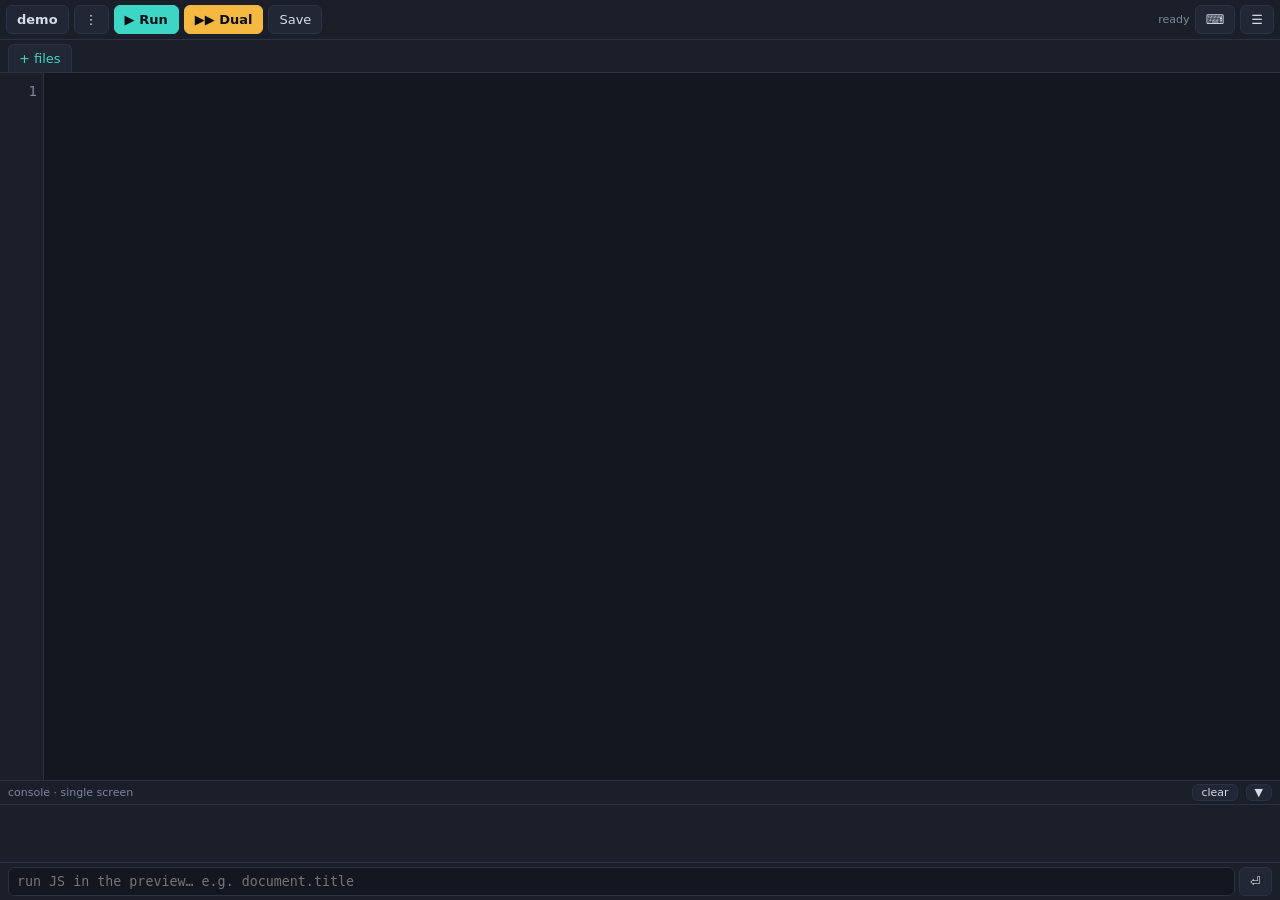
<file: app/src/main/assets/editor/index.html>
<!DOCTYPE html>
<html lang="en">
<head>
<meta charset="utf-8">
<meta name="viewport" content="width=device-width, initial-scale=1, maximum-scale=1, user-scalable=no, viewport-fit=cover">
<title>Thor IDE</title>
<style>
  :root {
    --bg: #14171f; --panel: #1b1f2a; --panel2: #222736; --line: #2c3245;
    --fg: #d7dbe6; --dim: #7f8799; --acc: #3dd6c6; --warn: #f5b942; --err: #ff6b6b;
    --kw: #c792ea; --str: #c3e88d; --num: #f78c6c; --com: #697089; --tag: #82aaff; --attr: #ffcb6b;
    --mono: ui-monospace, "Cascadia Mono", "JetBrains Mono", Menlo, Consolas, monospace;
    --fs: 14px;
  }
  * { box-sizing: border-box; -webkit-tap-highlight-color: transparent; }
  html, body { margin: 0; height: 100%; background: var(--bg); color: var(--fg); font: 13px system-ui, sans-serif; overflow: hidden; }
  body { display: flex; flex-direction: column; }
  button { background: var(--panel2); color: var(--fg); border: 1px solid var(--line); border-radius: 6px; padding: 6px 10px; font: inherit; }
  button:active { background: var(--line); }
  button.acc { background: var(--acc); color: #0b0f14; border-color: var(--acc); font-weight: 600; }
  button.warn { background: var(--warn); color: #0b0f14; border-color: var(--warn); font-weight: 600; }
  #project { max-width: 36vw; overflow: hidden; text-overflow: ellipsis; white-space: nowrap; font-weight: 600; }
  select { background: var(--panel2); color: var(--fg); border: 1px solid var(--line); border-radius: 6px; padding: 5px 6px; font: inherit; max-width: 36vw; }

  #topbar { display: flex; gap: 5px; align-items: center; padding: 5px 6px; background: var(--panel); border-bottom: 1px solid var(--line); flex-wrap: wrap; }
  @media (max-width: 520px) { #topbar .sp { display: none; } button { padding: 5px 8px; } select { max-width: 30vw; } #status { display: none; } .bk-hint { display: none; } .bk-step .bk-num { min-width: 40px; } .bk-step button { min-width: 26px; padding: 4px 5px; } }
  #topbar .sp { flex: 1; }
  #status { color: var(--dim); font-size: 11px; white-space: nowrap; }
  #status.saved { color: var(--acc); }

  #tabs { display: flex; gap: 2px; padding: 4px 8px 0; background: var(--panel); overflow-x: auto; border-bottom: 1px solid var(--line); }
  .tab { padding: 6px 10px; border-radius: 6px 6px 0 0; background: var(--panel2); color: var(--dim); white-space: nowrap; border: 1px solid var(--line); border-bottom: none; }
  .tab.active { background: var(--bg); color: var(--fg); }
  .tab .dot { color: var(--warn); margin-left: 4px; }
  .tab.add { color: var(--acc); }

  #editor { position: relative; flex: 1; min-height: 0; display: flex; font-family: var(--mono); font-size: var(--fs); line-height: 1.45; }
  #gutter { width: 44px; padding: 8px 6px 8px 0; text-align: right; color: var(--dim); background: var(--panel); border-right: 1px solid var(--line); overflow: hidden; user-select: none; white-space: pre; }
  #scroller { position: relative; flex: 1; overflow: auto; }
  #hl, #code { margin: 0; padding: 8px 10px; font: inherit; line-height: inherit; white-space: pre; tab-size: 2; min-width: 100%; min-height: 100%; }
  #hl { position: absolute; inset: 0; pointer-events: none; color: var(--fg); }
  #code { position: relative; display: block; width: 100%; height: 100%; background: transparent; color: transparent; caret-color: var(--acc); border: 0; outline: 0; resize: none; overflow: hidden; }
  #code::selection { background: rgba(61,214,198,.25); }
  .kw { color: var(--kw); } .str { color: var(--str); } .num { color: var(--num); } .com { color: var(--com); font-style: italic; } .tag { color: var(--tag); } .attr { color: var(--attr); } .pun { color: #89ddff; }

  #console { height: 120px; background: var(--panel); border-top: 1px solid var(--line); display: flex; flex-direction: column; }
  #console.collapsed { height: 28px; }
  #console header { display: flex; align-items: center; gap: 8px; padding: 3px 8px; font-size: 11px; color: var(--dim); border-bottom: 1px solid var(--line); }
  #console header button { padding: 1px 8px; font-size: 11px; }
  #log { flex: 1; overflow: auto; font-family: var(--mono); font-size: 12px; padding: 4px 8px; white-space: pre-wrap; word-break: break-word; }
  #log .l { padding: 1px 0; border-bottom: 1px dotted #262b3a; }
  #log .tag { display: inline-block; min-width: 46px; color: var(--dim); }
  #log .error { color: var(--err); } #log .warning { color: var(--warn); } #log .msg { color: var(--acc); }
  #evalrow { display: flex; gap: 4px; padding: 4px 8px; border-top: 1px solid var(--line); }
  #evalrow input { flex: 1; background: var(--bg); color: var(--fg); border: 1px solid var(--line); border-radius: 6px; padding: 4px 8px; font-family: var(--mono); }

  /* on-screen keyboard */
  #kbd { display: none; background: var(--panel); border-top: 1px solid var(--line); padding: 4px; user-select: none; }
  #kbd.on { display: block; }
  .krow { display: flex; gap: 3px; margin-bottom: 3px; }
  .k { flex: 1; height: 40px; display: flex; align-items: center; justify-content: center; background: var(--panel2); border: 1px solid var(--line); border-radius: 5px; font-family: var(--mono); font-size: 15px; }
  .k:active, .k.held { background: var(--acc); color: #0b0f14; }
  .k.w { flex: 1.6; } .k.ww { flex: 2.2; } .k.space { flex: 5; }
  .k.fn { font-family: system-ui, sans-serif; font-size: 12px; color: var(--dim); }

  /* dialogs */
  #modal { position: fixed; inset: 0; background: rgba(0,0,0,.6); display: none; align-items: center; justify-content: center; }
  #modal.on { display: flex; }
  #modal .box { background: var(--panel); border: 1px solid var(--line); border-radius: 10px; padding: 14px; min-width: 300px; max-width: 90vw; }
  #modal h3 { margin: 0 0 10px; font-size: 14px; }
  #modal input, #modal select { width: 100%; margin-bottom: 8px; background: var(--bg); color: var(--fg); border: 1px solid var(--line); border-radius: 6px; padding: 7px; font: inherit; }
  #modal .row { display: flex; gap: 6px; justify-content: flex-end; }
  #modal .list button { display: block; width: 100%; text-align: left; margin-bottom: 4px; }
  .muted { color: var(--dim); font-size: 11px; }

  /* controller focus ring */
  .gp-focus, button:focus-visible, select:focus-visible, .tab:focus-visible { outline: 2px solid var(--acc) !important; outline-offset: 1px; box-shadow: 0 0 0 4px rgba(61,214,198,.25); }

  /* mode toggle */
  #btnMode.blocks { background: var(--kw); color: #0b0f14; border-color: var(--kw); font-weight: 600; }

  /* block editor */
  #blocks { flex: 1; min-height: 0; display: none; flex-direction: column; background: var(--bg); }
  #blocks.on { display: flex; }
  .bk-tabs { display: flex; gap: 4px; padding: 6px 8px; background: var(--panel); border-bottom: 1px solid var(--line); align-items: center; }
  .bk-tab { padding: 8px 14px; font-size: 14px; }
  .bk-tab.on { background: var(--acc); color: #0b0f14; border-color: var(--acc); font-weight: 600; }
  .bk-hint { margin-left: auto; color: var(--dim); font-size: 11px; white-space: nowrap; }
  .bk-body { flex: 1; overflow: auto; padding: 8px; display: flex; flex-direction: column; gap: 8px; }
  .bk-card { background: var(--panel); border: 1px solid var(--line); border-radius: 10px; padding: 8px; display: flex; flex-direction: column; gap: 6px; }
  .bk-row { display: flex; flex-wrap: wrap; align-items: center; gap: 6px; }
  .bk-sp { flex: 1; }
  .bk-kw { font-weight: 700; font-size: 11px; letter-spacing: .08em; color: var(--warn); min-width: 42px; }
  .bk-event .bk-when { background: var(--panel2); border-radius: 8px; padding: 6px; }
  .bk-trigger { background: var(--warn); color: #0b0f14; border-color: var(--warn); font-weight: 600; }
  .bk-atype { background: var(--tag); color: #0b0f14; border-color: var(--tag); font-weight: 600; }
  .bk-cond [data-k="type"] { background: var(--kw); color: #0b0f14; border-color: var(--kw); font-weight: 600; }
  .bk-actions, .bk-conds { display: flex; flex-direction: column; gap: 4px; padding-left: 14px; }
  .bk-nest { margin-left: 24px; border-left: 2px solid var(--line); padding-left: 8px; display: flex; flex-direction: column; gap: 4px; }
  .bk-chip { background: var(--bg); border-color: var(--line); padding: 5px 8px; }
  .bk-chip small { color: var(--dim); margin-right: 3px; }
  .bk-chip.bk-value { color: var(--str); }
  .bk-name { font-weight: 700; font-size: 14px; }
  .bk-lbl { color: var(--dim); font-size: 11px; }
  .bk-swatch { width: 14px; height: 14px; border-radius: 4px; display: inline-block; }
  .bk-step { display: inline-flex; align-items: center; gap: 2px; background: var(--bg); border-radius: 6px; padding: 2px; }
  .bk-step small { color: var(--dim); padding: 0 4px; }
  .bk-step button { padding: 5px 7px; min-width: 32px; }
  .bk-step .bk-num { min-width: 52px; font-family: var(--mono); color: var(--num); }
  .bk-color { width: 28px; height: 28px; padding: 0; border: 2px solid transparent; }
  .bk-color.on { border-color: #fff; }
  .bk-off { color: var(--dim); }
  .bk-danger { color: var(--err); }
  .bk-add { align-self: flex-start; background: var(--acc); color: #0b0f14; border-color: var(--acc); font-weight: 600; padding: 8px 14px; }
  .bk-mini { align-self: flex-start; font-size: 12px; padding: 3px 8px; color: var(--acc); }
  .bk-help { color: var(--dim); font-size: 12px; line-height: 1.5; display: block; }
  .bk-picklist { max-height: 60vh; overflow: auto; }
  .bk-keypad { display: grid; grid-template-columns: repeat(3, 64px); gap: 6px; }
  .bk-keypad button { height: 48px; font-size: 18px; font-family: var(--mono); }
  .bk-kpv { grid-column: 1 / -1; font-family: var(--mono); font-size: 22px; text-align: right; padding: 6px 10px; background: var(--bg); border-radius: 6px; color: var(--num); }
  #modal .box.wide { min-width: 360px; }
  #modal .box { max-height: 92vh; overflow: auto; }

  /* scene preview */
  .bk-preview { position: relative; width: 100%; max-width: 460px; background: #000; border-radius: 8px; overflow: hidden; touch-action: none; }
  .pv-bg { position: absolute; inset: 0; background-size: cover; background-position: center; }
  .pv-hs { position: absolute; display: flex; align-items: center; justify-content: center; border-radius: 4px; font-size: 9px; color: #fff; text-shadow: 0 1px 2px #000; cursor: grab; box-sizing: border-box; overflow: hidden; }
  .pv-hs img { position: absolute; inset: 0; width: 100%; height: 100%; object-fit: contain; pointer-events: none; }
  .pv-hs span { position: relative; z-index: 1; }
  .pv-hs.sel { outline: 2px solid #fff; box-shadow: 0 0 0 3px rgba(61,214,198,.6); }
  .pv-hs.ghost { opacity: .35; }
  .bk-selected { outline: 2px solid var(--acc); }
  .bk-scenebar { padding: 4px 0; }

  /* Scratch-style blocks */
  .scr { display: flex; flex-direction: column; align-items: flex-start; margin-bottom: 14px; }
  .blk { color: #fff; border-radius: 10px; padding: 6px 8px; margin: 3px 0; display: flex; flex-direction: column; gap: 4px; font-size: 13px; font-weight: 600; box-shadow: 0 2px 0 rgba(0,0,0,.35); max-width: 100%; box-sizing: border-box; }
  .blk.hat { background: #ffbf00; color: #1a1400; border-radius: 22px 22px 10px 10px; flex-direction: row; align-items: center; gap: 8px; padding: 10px 12px; min-width: 220px; }
  .blk-head { display: flex; flex-wrap: wrap; align-items: center; gap: 6px; }
  .blk .chip { background: #fff; color: #222; border: 0; border-radius: 14px; padding: 4px 10px; font: inherit; font-weight: 500; max-width: 240px; overflow: hidden; text-overflow: ellipsis; white-space: nowrap; }
  .blk .chip.chip-text { background: #fff7d6; }
  .blk .chip.chip-cond { background: #e9f5e9; border-radius: 6px; }
  .blk .blk-menu, .blk.hat .blk-menu { background: rgba(0,0,0,.2); color: inherit; border: 0; border-radius: 6px; padding: 2px 8px; margin-left: auto; font-size: 14px; }
  .stack { display: flex; flex-direction: column; align-items: flex-start; padding-left: 14px; border-left: 4px solid rgba(255,255,255,.25); margin: 2px 0 2px 6px; min-width: 120px; }
  .scr > .stack { border-left-color: var(--line); margin-left: 10px; }
  .blk-add { background: var(--panel2); color: var(--acc); border: 1px dashed var(--acc); border-radius: 8px; padding: 2px 14px; font-size: 16px; line-height: 1; margin: 3px 0; }
  .blk-sub { font-size: 11px; text-transform: uppercase; letter-spacing: .06em; opacity: .85; margin-top: 2px; }
  .blk-optrow { display: flex; align-items: center; gap: 6px; margin-top: 4px; }
  .blk-mini { background: rgba(255,255,255,.2); color: #fff; border: 0; border-radius: 8px; padding: 3px 10px; font-size: 12px; align-self: flex-start; }
  .cblk { padding-bottom: 8px; }

  /* palette */
  .pal { display: flex; flex-direction: column; gap: 8px; max-height: 60vh; overflow: auto; }
  .pal-cat { border-left: 4px solid; padding-left: 8px; display: flex; flex-wrap: wrap; gap: 6px; align-items: center; }
  .pal-title { width: 100%; font-size: 11px; text-transform: uppercase; letter-spacing: .08em; font-weight: 700; }
  .pal-blk { color: #fff; border: 0; border-radius: 10px; padding: 6px 10px; font-weight: 600; font-size: 12px; text-align: left; }
  .hat-pick { background: #ffbf00 !important; color: #1a1400 !important; border-radius: 16px 16px 6px 6px !important; font-weight: 600; }

  /* built-in text keyboard */
  .tk { display: flex; flex-direction: column; gap: 4px; margin-bottom: 8px; user-select: none; }
  .tk-row { display: flex; gap: 4px; }
  .tk-k { flex: 1; height: 38px; font-size: 15px; padding: 0; min-width: 0; }
  .tk-k.tk-space { flex: 5; }
  .tk-k.on { background: var(--acc); color: #0b0f14; }
  .bk-thumb { width: 40px; height: 40px; object-fit: cover; border-radius: 6px; background: #000; }
  .bk-media { display: grid; grid-template-columns: repeat(auto-fill, minmax(96px, 1fr)); gap: 8px; max-height: 50vh; overflow: auto; margin-bottom: 8px; }
  .bk-mediabtn { display: flex; flex-direction: column; align-items: center; gap: 4px; padding: 6px; }
  .bk-mediabtn img, .bk-mediabtn video { width: 80px; height: 80px; object-fit: cover; border-radius: 6px; background: #000; }
  .bk-mediabtn span { font-size: 10px; max-width: 88px; overflow: hidden; text-overflow: ellipsis; white-space: nowrap; }
</style>
</head>
<body>

<div id="topbar">
  <button id="project" title="Switch project">…</button>
  <button id="btnProjMenu" title="Project actions">&#8942;</button>
  <button id="btnRun" class="acc" title="Reload preview on the other screen">&#9654; Run</button>
  <button id="btnRunDual" class="warn" title="Run index.html on top + bottom.html on bottom">&#9654;&#9654; Dual</button>
  <button id="btnSave" title="Save (also auto-saves)">Save</button>
  <button id="btnMode" title="Switch between block editor and code editor (SELECT)">Blocks</button>
  <span class="sp"></span>
  <span id="status">ready</span>
  <button id="btnKbd" title="On-screen keyboard">&#9000;</button>
  <button id="btnSwap" title="Move the editor to the other screen">&#8645;</button>
  <button id="btnMore" title="More">&#9776;</button>
</div>

<div id="tabs"></div>

<div id="editor">
  <div id="gutter">1</div>
  <div id="scroller">
    <pre id="hl"></pre>
    <textarea id="code" spellcheck="false" autocapitalize="off" autocomplete="off" autocorrect="off"></textarea>
  </div>
</div>

<div id="blocksHost"></div>
<div id="kbd"></div>

<div id="console">
  <header>
    <span id="conTitle">console</span>
    <span class="sp" style="flex:1"></span>
    <button id="btnClear">clear</button>
    <button id="btnCon">&#9660;</button>
  </header>
  <div id="log"></div>
  <div id="evalrow"><input id="evalIn" placeholder="run JS in the preview… e.g. document.title"><button id="btnEval">&#9166;</button></div>
</div>

<div id="modal"><div class="box" id="modalBox"></div></div>

<script src="adv.js"></script>
<script src="nav.js"></script>
<script>
/* ============================================================ bridge */
const N = window.ThorIDE || null; // native bridge (absent when opened in a desktop browser for testing)
const Native = {
  listProjects: () => N ? JSON.parse(N.listProjects()) : JSON.parse(localStorage.__p || '["demo"]'),
  listFiles:    (p) => N ? JSON.parse(N.listFiles(p)) : Object.keys(mem(p)).map(path => ({path})),
  read:         (p, f) => N ? N.readFile(p, f) : (mem(p)[f] || ''),
  write:        (p, f, c) => { if (N) return N.writeFile(p, f, c); const m = mem(p); m[f] = c; localStorage['__f_' + p] = JSON.stringify(m); return true; },
  del:          (p, f) => { if (N) return N.deleteFile(p, f); const m = mem(p); delete m[f]; localStorage['__f_' + p] = JSON.stringify(m); return true; },
  rename:       (p, a, b) => { if (N) return N.renameFile(p, a, b); const m = mem(p); m[b] = m[a]; delete m[a]; localStorage['__f_' + p] = JSON.stringify(m); return true; },
  createProject:(n, t) => { if (N) return N.createProject(n, t); const l = Native.listProjects(); l.push(n); localStorage.__p = JSON.stringify(l); mem(n); Native.write(n, 'index.html', '<h1>' + n + '</h1>'); return true; },
  deleteProject:(n) => { if (N) return N.deleteProject(n); localStorage.__p = JSON.stringify(Native.listProjects().filter(x => x !== n)); delete localStorage['__f_' + n]; return true; },
  current:      () => N ? N.currentProject() : (localStorage.__cur || Native.listProjects()[0]),
  setProject:   (n) => { if (N) N.setProject(n); else localStorage.__cur = n; },
  screens:      () => N ? JSON.parse(N.screens()) : {dual: false, mode: 'EDIT'},
  run:          () => N ? N.run() : log('info', 'editor', '(desktop test) run'),
  runDual:      () => N && N.runDual(),
  swap:         () => N && N.swapScreens(),
  toast:        (m) => N ? N.toast(m) : console.log(m),
  evalInPreview:(js) => N ? N.evalInPreview(js) : log('info', 'editor', '(desktop test) eval: ' + js),
  projectsDir:  () => N ? N.projectsDir() : '(browser localStorage)',
  readAsset:    (p) => N ? N.readAsset(p) : (window.__ASSETS__ && window.__ASSETS__[p]) || '',
  importMedia:  () => N ? N.importMedia() : log('info', 'editor', '(desktop test) import not available'),
  fileUrl:      (p, f) => N ? N.fileUrl(p, f) : '',
  canExport:    () => !!(N && N.canExport && N.canExport()),
  exportApk:    (p, label) => N && N.exportApk(p, label),
  installApk:   (name) => N && N.installApk(name),
};
function mem(p) { return JSON.parse(localStorage['__f_' + p] || '{}'); }

/* events pushed from native: ThorEvents.emit(name, payload) */
window.ThorEvents = {
  emit(name, payload) {
    if (name === 'console') log(payload.level, payload.screen, payload.msg + (payload.src ? '   (' + payload.src + ':' + payload.line + ')' : ''));
    else if (name === 'evalResult') log('info', 'eval', payload);
    else if (name === 'screens') updateScreens(payload);
    else if (name === 'back') { if (modalOpen()) closeModal(); }
    else if (name === 'exported') onExported(payload);
    else if (name === 'imported') {
      if (!payload.ok) { Native.toast('Import failed'); return; }
      files = Native.listFiles(project).map(f => f.path);
      setStatus('imported ' + payload.path, 'saved');
      if (window.ThorBlocks && ThorBlocks.isOpen()) ThorBlocks.onImported(payload.path);
    }
  }
};

/* ============================================================ state */
const $ = (id) => document.getElementById(id);
const code = $('code'), hl = $('hl'), gutter = $('gutter'), scroller = $('scroller');
let project = null, files = [], open = [], active = null;
const dirty = new Set();
const drafts = {};          // path -> unsaved text
let saveTimer = null;

function setStatus(t, cls) { const s = $('status'); s.textContent = t; s.className = cls || ''; }

/* ---------------- projects */
function loadProjects() {
  const list = Native.listProjects();
  project = Native.current() || list[0] || null;
  if (project && !list.includes(project)) project = list[0] || null;
  $('project').textContent = project || '(no project)';
  loadFiles();
}
/* the project list is a tap-list, not a <select>: WebView's native dropdown can't open on the bottom screen */
function projectPicker() {
  const list = Native.listProjects();
  ThorBlocks.pick('Project', [...list.map(p => [p, (p === project ? '● ' : '') + p]), ['__new', '+ New project…']], (v) => {
    if (v === '__new') newProjectDialog();
    else if (v !== project) { switchProject(v); $('project').textContent = v; }
  });
}
function switchProject(p) {
  flushSave();
  project = p; Native.setProject(p);
  open = []; active = null; dirty.clear();
  loadFiles();
}
function loadFiles() {
  files = project ? Native.listFiles(project).map(f => f.path) : [];
  const want = JSON.parse(localStorage['__open_' + project] || '[]').filter(f => files.includes(f));
  open = want.length ? want : files.filter(f => /^(index\.html|bottom\.html|app\.js|style\.css)$/.test(f));
  if (!open.length && files.length) open = [files[0]];
  active = localStorage['__active_' + project];
  if (!open.includes(active)) active = open[0] || null;
  renderTabs(); showFile(active);
  setMode(files.includes('adventure.json') ? 'blocks' : 'code');
}

/* ---------------- blocks / code mode */
let mode = 'code';
function setMode(m) {
  mode = m;
  const blocksOk = files.includes('adventure.json');
  $('btnMode').style.display = blocksOk ? '' : 'none';
  $('btnMode').textContent = m === 'blocks' ? 'Code' : 'Blocks';
  $('btnMode').classList.toggle('blocks', m === 'blocks');
  $('editor').style.display = m === 'blocks' ? 'none' : '';
  $('tabs').style.display = m === 'blocks' ? 'none' : '';
  $('btnKbd').style.display = m === 'blocks' ? 'none' : '';
  if (m === 'blocks') { $('kbd').classList.remove('on'); ThorBlocks.open(project, Native.read(project, 'adventure.json')); $('blocksHost').appendChild(ThorBlocks.element); ThorBlocks.element.classList.add('on'); }
  else { ThorBlocks.element.classList.remove('on'); ThorBlocks.close(); if (active) showFile(active); }
}
$('btnMode').onclick = () => setMode(mode === 'blocks' ? 'code' : 'blocks');
window.ThorBlocksHost = {
  mediaFiles: () => files.filter(isMedia),
  mediaUrl: (f) => Native.fileUrl(project, f),
  importMedia: () => Native.importMedia(),
  toast: (m) => Native.toast(m),
  save(file, content) { Native.write(project, file, content); if (!files.includes(file)) { files.push(file); files.sort(); } if (active === file) { delete drafts[file]; showFile(file); } setStatus('saved ' + new Date().toLocaleTimeString(), 'saved'); },
};
window.ThorNav = {
  nextTab() { if (mode === 'blocks') ThorBlocks.nextPanel(1); else if (open.length) showFile(open[(open.indexOf(active) + 1) % open.length]); },
  prevTab() { if (mode === 'blocks') ThorBlocks.nextPanel(-1); else if (open.length) showFile(open[(open.indexOf(active) - 1 + open.length) % open.length]); },
  run: () => doRun(),
  toggleMode() { if (files.includes('adventure.json')) setMode(mode === 'blocks' ? 'code' : 'blocks'); },
  keyboard() { if (mode === 'code') $('btnKbd').click(); },
};

/* ---------------- tabs */
function renderTabs() {
  const t = $('tabs'); t.innerHTML = '';
  for (const f of open) {
    const d = document.createElement('div');
    d.className = 'tab' + (f === active ? ' active' : '');
    d.innerHTML = esc(f) + (dirty.has(f) ? '<span class="dot">&#9679;</span>' : '');
    d.onclick = () => showFile(f);
    d.oncontextmenu = (e) => { e.preventDefault(); fileMenu(f); };
    let pressTimer; d.ontouchstart = () => { pressTimer = setTimeout(() => fileMenu(f), 550); };
    d.ontouchend = d.ontouchmove = () => clearTimeout(pressTimer);
    t.appendChild(d);
  }
  const add = document.createElement('div'); add.className = 'tab add'; add.textContent = '+ files';
  add.onclick = filesDialog; t.appendChild(add);
  localStorage['__open_' + project] = JSON.stringify(open);
}
function showFile(f) {
  if (active && active !== f) drafts[active] = code.value;
  active = f;
  if (!f) { code.value = ''; render(); renderTabs(); return; }
  if (!open.includes(f)) open.push(f);
  code.value = isMedia(f) ? '// ' + f + ' is a media file (photo / GIF / video). Use it from the Blocks view.' : (f in drafts) ? drafts[f] : Native.read(project, f);
  code.readOnly = isMedia(f);
  localStorage['__active_' + project] = f;
  render(); renderTabs();
  code.focus();
}

/* ---------------- saving */
const isMedia = (f) => /^media\//.test(f || '');
function markDirty() {
  if (!active || isMedia(active)) return;
  dirty.add(active); drafts[active] = code.value;
  renderTabs(); setStatus('unsaved');
  clearTimeout(saveTimer); saveTimer = setTimeout(flushSave, 800);
}
function flushSave() {
  clearTimeout(saveTimer);
  if (active) drafts[active] = code.value;
  let n = 0;
  for (const f of [...dirty]) {
    if (Native.write(project, f, drafts[f] ?? '')) { dirty.delete(f); n++; }
    else setStatus('save failed: ' + f, 'error');
  }
  if (n) setStatus('saved ' + new Date().toLocaleTimeString(), 'saved');
  renderTabs();
}

/* ---------------- editor rendering (overlay highlighter) */
function esc(s) { return s.replace(/&/g, '&amp;').replace(/</g, '&lt;').replace(/>/g, '&gt;'); }
function lang(f) { if (!f) return 'txt'; const e = f.split('.').pop().toLowerCase(); return e === 'htm' ? 'html' : e; }
const JS_KW = /^(const|let|var|function|return|if|else|for|while|do|switch|case|break|continue|new|class|extends|this|import|export|from|default|try|catch|finally|throw|async|await|typeof|instanceof|of|in|null|undefined|true|false|static|get|set|yield|super|delete|void)$/;
function highlightJS(s) {
  return s.replace(/(\/\/[^\n]*|\/\*[\s\S]*?\*\/)|("(?:\\.|[^"\\\n])*"|'(?:\\.|[^'\\\n])*'|`(?:\\.|[^`\\])*`)|\b(\d+(?:\.\d+)?)\b|([{}()[\];,.=+\-*/%<>!&|?:]+)|([A-Za-z_$][\w$]*)|([^]|)/g,
    (m, c, str, num, pun, id, other) => c != null ? '<span class="com">' + esc(c) + '</span>'
      : str != null ? '<span class="str">' + esc(str) + '</span>'
      : num != null ? '<span class="num">' + num + '</span>'
      : pun != null ? '<span class="pun">' + esc(pun) + '</span>'
      : id != null ? (JS_KW.test(id) ? '<span class="kw">' + id + '</span>' : id)
      : esc(other));
}
function highlightCSS(s) {
  return esc(s).replace(/(\/\*[\s\S]*?\*\/)/g, '<span class="com">$1</span>')
    .replace(/([.#]?[\w-]+)(\s*\{)/g, '<span class="tag">$1</span>$2')
    .replace(/([\w-]+)(\s*:)(?![^{]*\{)/g, '<span class="attr">$1</span>$2')
    .replace(/(#[0-9a-fA-F]{3,8}\b|\b\d+(?:\.\d+)?(?:px|em|rem|%|vh|vw|s|ms|deg)?)/g, '<span class="num">$1</span>');
}
function highlightHTML(s) {
  let out = '', i = 0;
  const re = /<!--[\s\S]*?-->|<(script|style)\b[^>]*>[\s\S]*?<\/\1\s*>|<\/?[a-zA-Z][^>]*>/g; let m;
  while ((m = re.exec(s))) {
    out += esc(s.slice(i, m.index)); const t = m[0];
    if (t.startsWith('<!--')) out += '<span class="com">' + esc(t) + '</span>';
    else if (m[1]) {
      const openEnd = t.indexOf('>') + 1, closeStart = t.lastIndexOf('</');
      out += tagHTML(t.slice(0, openEnd)) + (m[1] === 'script' ? highlightJS(t.slice(openEnd, closeStart)) : highlightCSS(t.slice(openEnd, closeStart))) + tagHTML(t.slice(closeStart));
    } else out += tagHTML(t);
    i = m.index + t.length;
  }
  return out + esc(s.slice(i));
}
function tagHTML(t) {
  // attributes first, then the tag name: the second pass is anchored at ^ so it never touches inserted markup
  return esc(t).replace(/\s([\w-]+)(=)("[^"]*"|'[^']*'|[^\s&>]+)/g, ' <span class="attr">$1</span>$2<span class="str">$3</span>')
    .replace(/^(&lt;\/?)([\w-]+)/, '$1<span class="tag">$2</span>');
}
function render() {
  const s = code.value, l = lang(active);
  let h = l === 'js' ? highlightJS(s) : l === 'css' ? highlightCSS(s) : l === 'html' ? highlightHTML(s) : esc(s);
  hl.innerHTML = h + '\n';
  const n = s.split('\n').length;
  let g = ''; for (let i = 1; i <= n; i++) g += i + '\n';
  gutter.textContent = g;
  syncScroll();
}
function syncScroll() { gutter.scrollTop = scroller.scrollTop; }
scroller.addEventListener('scroll', syncScroll);
code.addEventListener('input', () => { render(); markDirty(); });
new ResizeObserver(() => { code.style.height = hl.offsetHeight + 'px'; }).observe(hl);

/* ---------------- editing helpers: insert text, tab, auto-indent, auto-close */
function insert(text, cursorBack = 0) {
  const s = code.selectionStart, e = code.selectionEnd;
  code.setRangeText(text, s, e, 'end');
  if (cursorBack) code.selectionStart = code.selectionEnd = code.selectionEnd - cursorBack;
  code.dispatchEvent(new Event('input'));
  code.focus();
}
const PAIRS = { '(': ')', '[': ']', '{': '}', '"': '"', "'": "'", '`': '`' };
code.addEventListener('keydown', (e) => {
  if (e.key === 'Tab') { e.preventDefault(); insert('  '); }
  else if (e.key === 'Enter') {
    e.preventDefault();
    const before = code.value.slice(0, code.selectionStart);
    const line = before.slice(before.lastIndexOf('\n') + 1);
    const ind = (line.match(/^\s*/) || [''])[0];
    const extra = /[{(\[>]\s*$/.test(line) && !/^\s*<\//.test(line) ? '  ' : '';
    const after = code.value.slice(code.selectionEnd);
    if (extra && /^\s*[}\])]/.test(after)) insert('\n' + ind + extra + '\n' + ind, ind.length + 1);
    else insert('\n' + ind + extra);
  }
  else if ((e.key === ')' || e.key === ']' || e.key === '}') && code.selectionStart === code.selectionEnd && code.value[code.selectionStart] === e.key) {
    e.preventDefault(); code.selectionStart = code.selectionEnd = code.selectionStart + 1;
  }
  else if (PAIRS[e.key] && code.selectionStart === code.selectionEnd) {
    const next = code.value[code.selectionStart];
    if ((e.key === '"' || e.key === "'" || e.key === '`') && next === e.key) { e.preventDefault(); code.selectionStart = code.selectionEnd = code.selectionStart + 1; return; }
    if (!next || /[\s)\]};,>]/.test(next)) { e.preventDefault(); insert(e.key + PAIRS[e.key], 1); }
  }
  else if ((e.ctrlKey || e.metaKey) && e.key === 's') { e.preventDefault(); flushSave(); }
  else if ((e.ctrlKey || e.metaKey) && e.key === 'Enter') { e.preventDefault(); doRun(); }
});

/* ---------------- on-screen keyboard */
const ROWS = [
  ['esc', '1', '2', '3', '4', '5', '6', '7', '8', '9', '0', '-', '=', '⌫'],
  ['⇥', 'q', 'w', 'e', 'r', 't', 'y', 'u', 'i', 'o', 'p', '[', ']', '\\'],
  ['⇧', 'a', 's', 'd', 'f', 'g', 'h', 'j', 'k', 'l', ';', "'", '⏎'],
  ['sym', 'z', 'x', 'c', 'v', 'b', 'n', 'm', ',', '.', '/', '←', '→'],
  ['←←', 'space', '< >', '( )', '{ }', '" "', '=>', '↑', '↓'],
];
const SHIFT = { '1':'!', '2':'@', '3':'#', '4':'$', '5':'%', '6':'^', '7':'&', '8':'*', '9':'(', '0':')', '-':'_', '=':'+', '[':'{', ']':'}', '\\':'|', ';':':', "'":'"', ',':'<', '.':'>', '/':'?' };
let shift = false;
function buildKbd() {
  const k = $('kbd'); k.innerHTML = '';
  for (const row of ROWS) {
    const r = document.createElement('div'); r.className = 'krow';
    for (const key of row) {
      const b = document.createElement('div'); b.className = 'k';
      if (['esc','⌫','⇥','⇧','sym','⏎','←','→','↑','↓','←←'].includes(key)) b.className += ' fn';
      if (key === 'space') b.className += ' space';
      if (['⌫','⇧','⏎','sym','esc'].includes(key)) b.className += ' w';
      b.dataset.k = key; b.textContent = key === 'space' ? '' : key;
      b.addEventListener('pointerdown', (e) => { e.preventDefault(); keyPress(key, b); });
      r.appendChild(b);
    }
    k.appendChild(r);
  }
}
function keyPress(key, el) {
  const v = code.value, s = code.selectionStart, e = code.selectionEnd;
  switch (key) {
    case '⌫': if (s !== e) code.setRangeText('', s, e, 'end'); else if (s > 0) code.setRangeText('', s - 1, s, 'end'); code.dispatchEvent(new Event('input')); break;
    case '⇥': insert('  '); break;
    case '⏎': code.dispatchEvent(new KeyboardEvent('keydown', { key: 'Enter', cancelable: true })); break;
    case '⇧': shift = !shift; document.querySelectorAll('#kbd .k').forEach(x => { const kk = x.dataset.k; if (kk.length === 1) x.textContent = shift ? (SHIFT[kk] || kk.toUpperCase()) : kk; }); el.classList.toggle('held', shift); return;
    case 'sym': insert('`${}`', 2); break;
    case 'esc': $('kbd').classList.remove('on'); break;
    case '←': if (s > 0) code.selectionStart = code.selectionEnd = s - 1; break;
    case '→': code.selectionStart = code.selectionEnd = e + 1; break;
    case '←←': { const ls = v.lastIndexOf('\n', s - 1) + 1; code.selectionStart = code.selectionEnd = ls; break; }
    case '↑': case '↓': { const ls = v.lastIndexOf('\n', s - 1) + 1, col = s - ls; let t;
      if (key === '↑') { if (ls === 0) return; const pls = v.lastIndexOf('\n', ls - 2) + 1; t = Math.min(pls + col, ls - 1); }
      else { const ne = v.indexOf('\n', s); if (ne < 0) return; const nle = v.indexOf('\n', ne + 1); t = Math.min(ne + 1 + col, nle < 0 ? v.length : nle); }
      code.selectionStart = code.selectionEnd = t; break; }
    case 'space': insert(' '); break;
    case '< >': insert('<>', 1); break;
    case '( )': insert('()', 1); break;
    case '{ }': insert('{}', 1); break;
    case '" "': insert('""', 1); break;
    case '=>': insert(' => '); break;
    default: { let ch = key; if (shift) { ch = SHIFT[key] || key.toUpperCase(); shift = false; document.querySelectorAll('#kbd .k').forEach(x => { const kk = x.dataset.k; if (kk.length === 1) x.textContent = kk; x.classList.remove('held'); }); }
      if (PAIRS[ch]) insert(ch + PAIRS[ch], 1); else insert(ch); }
  }
  code.focus();
}
$('btnKbd').onclick = () => { $('kbd').classList.toggle('on'); code.focus(); };

/* ---------------- console */
function log(level, screen, msg) {
  const l = $('log'); const d = document.createElement('div'); d.className = 'l ' + (level || 'log');
  d.innerHTML = '<span class="tag">' + esc(String(screen || '')) + '</span>' + esc(String(msg));
  l.appendChild(d); l.scrollTop = l.scrollHeight;
  while (l.children.length > 300) l.removeChild(l.firstChild);
}
$('btnClear').onclick = () => $('log').innerHTML = '';
$('btnCon').onclick = () => { const c = $('console'); c.classList.toggle('collapsed'); $('btnCon').innerHTML = c.classList.contains('collapsed') ? '&#9650;' : '&#9660;'; };
$('btnEval').onclick = () => { const js = $('evalIn').value.trim(); if (!js) return; log('info', '>', js); Native.evalInPreview(js); };
$('evalIn').addEventListener('keydown', (e) => { if (e.key === 'Enter') $('btnEval').onclick(); });

/* ---------------- actions */
function generateIfBlocks() {
  if (!files.includes('adventure.json')) return true;
  const engine = Native.readAsset('engine/adventure.js');
  if (!engine) { Native.toast('adventure.js asset missing'); return false; }
  if (!ThorBlocks.isOpen()) ThorBlocks.open(project, Native.read(project, 'adventure.json'));
  const out = ThorBlocks.generate(engine);
  for (const f in out) { Native.write(project, f, out[f]); if (!files.includes(f)) files.push(f); delete drafts[f]; dirty.delete(f); }
  files.sort();
  if (mode === 'code' && active && out[active]) showFile(active);
  return true;
}
function doRun() { flushSave(); if (!generateIfBlocks()) return; $('log').innerHTML = ''; Native.run(); setStatus('running', 'saved'); }
$('btnRun').onclick = doRun;
$('btnRunDual').onclick = () => { flushSave(); if (!generateIfBlocks()) return; if (!files.includes('bottom.html')) { Native.toast('No bottom.html in this project'); return; } $('log').innerHTML = ''; Native.runDual(); };
$('btnSave').onclick = flushSave;
$('btnSwap').onclick = () => { flushSave(); Native.swap(); };
$('project').onclick = projectPicker;

function updateScreens(s) {
  $('btnSwap').style.display = s.dual ? '' : 'none';
  $('btnRunDual').style.display = s.dual ? '' : '';
  $('conTitle').textContent = s.dual ? ('console · editor on ' + (s.editorOnMain ? 'top' : 'bottom') + ' screen') : 'console · single screen';
}

/* ---------------- dialogs */
function modalOpen() { return $('modal').classList.contains('on'); }
function closeModal() { $('modal').classList.remove('on'); code.focus(); }
function showModal(html, wire) { $('modalBox').innerHTML = html; $('modal').classList.add('on'); wire && wire(); }
$('modal').addEventListener('click', (e) => { if (e.target === $('modal')) closeModal(); });

function confirmModal(msg, cb) {
  showModal('<h3>' + esc(msg) + '</h3><div class="row"><button id="ok" style="color:var(--err)">Yes</button><button id="cl">Cancel</button></div>', () => {
    $('cl').onclick = closeModal; $('ok').onclick = () => { closeModal(); cb(); };
  });
}
function askModal(title, value, cb) { ThorBlocks.askText(title, value, cb); }

function filesDialog() {
  const items = files.map(f => '<button data-f="' + esc(f) + '">' + esc(f) + (open.includes(f) ? ' <span class="muted">(open)</span>' : '') + '</button>').join('');
  showModal('<h3>Files in ' + esc(project) + '</h3><div class="list">' + items + '</div>'
    + '<div class="row"><button id="mk" class="acc">New file…</button><button id="cl">Close</button></div>', () => {
    document.querySelectorAll('#modal .list button').forEach(b => b.onclick = () => { closeModal(); showFile(b.dataset.f); });
    $('mk').onclick = () => { closeModal(); askModal('New file name (e.g. app.js)', '', (n) => { if (!n) return; if (!files.includes(n)) { Native.write(project, n, ''); files.push(n); files.sort(); } showFile(n); }); };
    $('cl').onclick = closeModal;
  });
}
function fileMenu(f) {
  showModal('<h3>' + esc(f) + '</h3><div class="list"><button id="cls">Close tab</button><button id="rn">Rename…</button><button id="rm" style="color:var(--err)">Delete file</button></div><div class="row"><button id="cl">Cancel</button></div>', () => {
    $('cl').onclick = closeModal;
    $('cls').onclick = () => { closeModal(); if (dirty.has(f)) flushSave(); open = open.filter(x => x !== f); delete drafts[f]; if (active === f) active = open[0] || null; if (active) showFile(active); else { code.value = ''; render(); renderTabs(); } };
    $('rn').onclick = () => askModal('Rename ' + f, f, (to) => { if (!to || to === f) return; flushSave(); if (Native.rename(project, f, to)) { files = files.map(x => x === f ? to : x); open = open.map(x => x === f ? to : x); if (active === f) active = to; renderTabs(); showFile(active); } else Native.toast('Rename failed'); });
    $('rm').onclick = () => confirmModal('Delete ' + f + '?', () => { Native.del(project, f); dirty.delete(f); delete drafts[f]; files = files.filter(x => x !== f); open = open.filter(x => x !== f); if (active === f) { active = open[0] || null; } if (active) showFile(active); else { code.value = ''; render(); renderTabs(); } });
  });
}
$('btnProjMenu').onclick = () => {
  const canExport = Native.canExport();
  showModal('<h3>Project: ' + esc(project || '') + '</h3><div class="list"><button id="np">New project…</button><button id="sw">Switch project…</button>'
    + (canExport ? '<button id="ex" class="acc">Export as app (APK)…</button>' : '')
    + '<button id="dp" style="color:var(--err)">Delete "' + esc(project) + '"</button></div>'
    + '<p class="muted">Projects folder:<br>' + esc(Native.projectsDir()) + '</p><div class="row"><button id="cl">Close</button></div>', () => {
    $('cl').onclick = closeModal;
    $('np').onclick = () => { closeModal(); newProjectDialog(); };
    $('sw').onclick = () => { closeModal(); projectPicker(); };
    if (canExport) $('ex').onclick = () => { closeModal(); exportDialog(); };
    $('dp').onclick = () => confirmModal('Delete project "' + project + '" and all its files?', () => { Native.deleteProject(project); loadProjects(); });
  });
};
const TEMPLATES = [['adventure-blank', 'Adventure – empty (point & click, no typing needed)'], ['adventure', 'Adventure – example "The Room"'], ['dual', 'Dual-screen web app (index.html + bottom.html)'], ['blank', 'Blank single page']];
function newProjectDialog() {
  askModal('Project name', '', (n) => {
    n = (n || '').trim().replace(/[^A-Za-z0-9._-]+/g, '-').replace(/^-+|-+$/g, '').slice(0, 64);
    if (!n) return;
    if (Native.listProjects().includes(n)) { Native.toast('There is already a project called ' + n); return; }
    ThorBlocks.pick('What kind of project?', TEMPLATES, (t) => {
      if (!Native.createProject(n, t)) { Native.toast('Could not create the project'); return; }
      flushSave(); loadProjects(); switchProject(n); $('project').textContent = n;
    });
  });
}
/* ---------------- export as a standalone app */
function exportDialog() {
  if (!files.includes('adventure.json') && !files.includes('index.html')) { Native.toast('Nothing to export yet'); return; }
  askModal('App name (shown on the home screen)', project, (label) => {
    if (!label) return;
    flushSave(); if (!generateIfBlocks()) return;
    showModal('<h3>Building ' + esc(label) + '…</h3><p class="muted">Packing the game into an APK and signing it. A few seconds.</p>');
    Native.exportApk(project, label);
  });
}
function onExported(r) {
  if (!r.ok) { showModal('<h3>Export failed</h3><p class="muted">' + esc(String(r.error || 'unknown error')) + '</p><div class="row"><button id="cl">Close</button></div>', () => $('cl').onclick = closeModal); return; }
  showModal('<h3>App ready</h3><p class="muted">' + esc(r.path) + ' (' + Math.round((r.size || 0) / 1024) + ' KB)' + (r.downloads ? '<br>Also saved to ' + esc(r.downloads) : '') + '</p>'
    + '<p class="muted">Tap Install. The first time, Android asks you to allow Thor IDE to install apps — allow it, then come back and tap Install again.</p>'
    + '<div class="row"><button id="inst" class="acc">Install</button><button id="cl">Later</button></div>', () => {
    $('cl').onclick = closeModal;
    $('inst').onclick = () => { Native.installApk(r.path); };
  });
}
$('btnMore').onclick = () => {
  const s = Native.screens();
  showModal('<h3>Thor IDE</h3><p class="muted">Second screen: ' + (s.dual ? ('yes (' + esc(String(s.secondDisplayName || s.secondDisplayId)) + ')') : 'not detected') + '<br>Mode: ' + esc(s.mode || '') + '</p>'
    + '<div class="list"><button id="fs">Font size: ' + fontSize + 'px (tap to cycle)</button><button id="help">How to build dual-screen apps</button></div><div class="row"><button id="cl">Close</button></div>', () => {
    $('cl').onclick = closeModal;
    $('fs').onclick = () => { fontSize = fontSize >= 20 ? 11 : fontSize + 1; applyFont(); $('fs').textContent = 'Font size: ' + fontSize + 'px (tap to cycle)'; };
    $('help').onclick = () => showModal(HELP + '<div class="row"><button id="cl">Close</button></div>', () => $('cl').onclick = closeModal);
  });
};
const HELP = `<h3>Dual-screen apps</h3><p class="muted" style="font-size:12px;line-height:1.5">
<b>Adventures</b> (projects with adventure.json) are built in the Blocks view: scenes with things to tap, Scratch-style blocks (say, show picture, ask, if, go to scene, give item…), variables and items. Run generates index.html, bottom.html and adventure.js. Top screen = the scene, bottom screen = dialog, choices and inventory. Controller: D-pad moves the focus, A selects, B back, L1/R1 switch panels, START runs, SELECT toggles Blocks/Code.<br><br><b>My blocks</b> are reusable stacks: build one once, then use the <b>run [name]</b> block anywhere.<br><b>Export as app</b> (project menu ⋮) packs a finished game into its own APK and installs it, so each game gets its own icon on the Thor.<br><br>
A project is plain HTML/CSS/JS. <b>index.html</b> runs on the top screen, <b>bottom.html</b> on the bottom screen.<br><br>
<b>Run</b> reloads index.html on the other screen while you keep editing.<br>
<b>Dual</b> runs both pages full-screen; press the floating "Editor" button or Back to return.<br><br>
Talk between screens with <code>ThorNative</code>:<br>
<code>ThorNative.send(JSON.stringify({type:'hp', value: 42}))</code><br>
<code>window.onThorMessage = (m) =&gt; { ... }</code><br>
<code>ThorNative.screen()</code> → "top" | "bottom"<br>
<code>ThorNative.isDual()</code> → true/false<br><br>
console.log / errors from both screens show in this console. Files are in Android/data/dev.thor.ide/files/projects.
</p>`;
let fontSize = +(localStorage.__fs || 14);
function applyFont() { document.documentElement.style.setProperty('--fs', fontSize + 'px'); localStorage.__fs = fontSize; render(); }

/* ---------------- boot */
buildKbd(); applyFont(); loadProjects(); updateScreens(Native.screens());
window.addEventListener('beforeunload', flushSave);
document.addEventListener('visibilitychange', () => { if (document.hidden) flushSave(); });
</script>
</body>
</html>
</file>
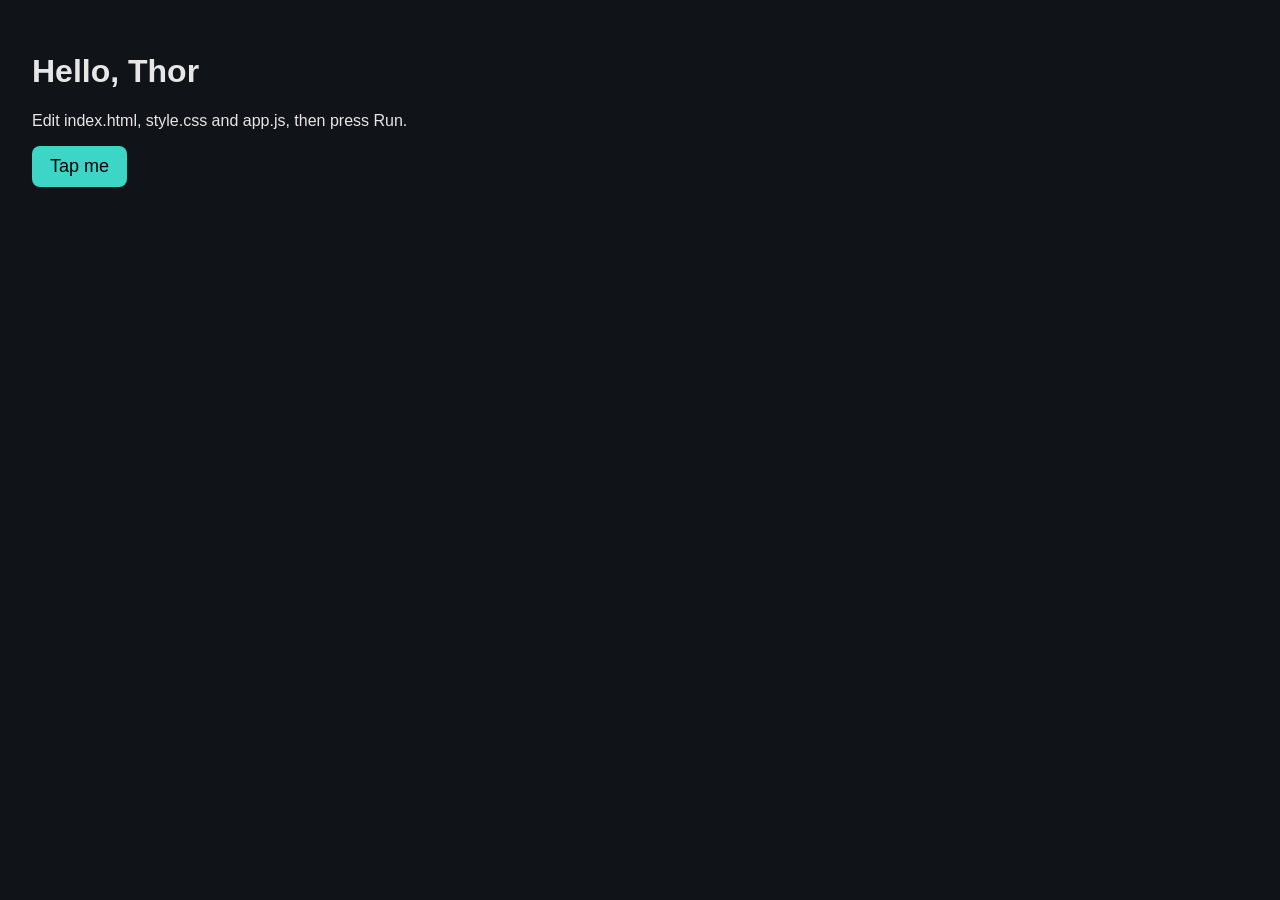
<file: app/src/main/assets/templates/blank/index.html>
<!DOCTYPE html>
<html>
<head>
<meta charset="utf-8">
<meta name="viewport" content="width=device-width, initial-scale=1">
<link rel="stylesheet" href="style.css">
</head>
<body>
  <h1>Hello, Thor</h1>
  <p>Edit index.html, style.css and app.js, then press Run.</p>
  <button id="btn">Tap me</button>
  <script src="app.js"></script>
</body>
</html>
</file>
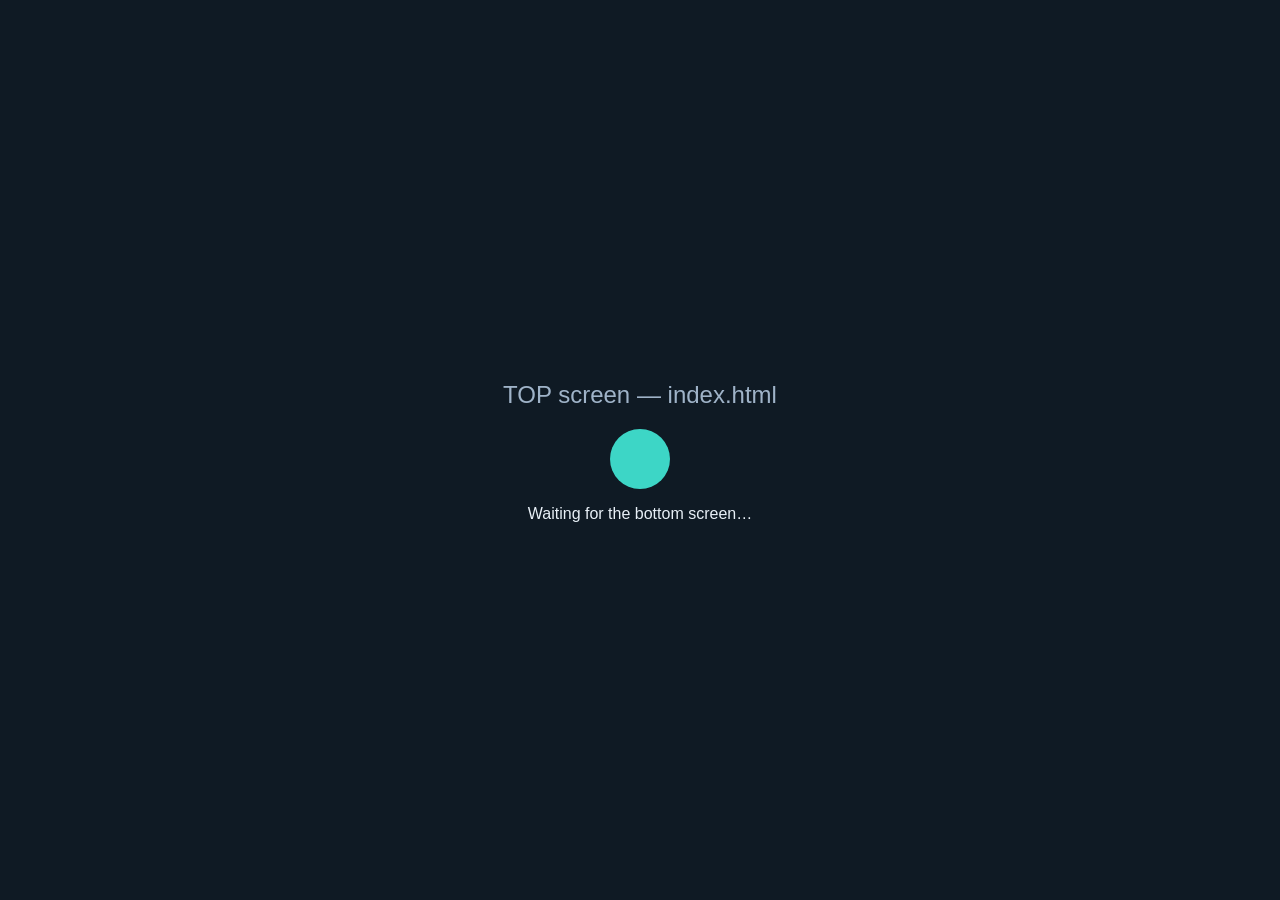
<file: app/src/main/assets/templates/dual/index.html>
<!DOCTYPE html>
<html>
<head>
<meta charset="utf-8">
<meta name="viewport" content="width=device-width, initial-scale=1">
<style>
  body { margin: 0; font-family: sans-serif; background: #0f1a24; color: #e8f0f7; display: flex; flex-direction: column; align-items: center; justify-content: center; height: 100vh; }
  #ball { width: 60px; height: 60px; border-radius: 50%; background: #3dd6c6; transition: transform .15s; }
  h2 { font-weight: 400; color: #9fb3c8; }
</style>
</head>
<body>
  <h2>TOP screen — index.html</h2>
  <div id="ball"></div>
  <p id="info">Waiting for the bottom screen…</p>
  <script src="thor.js"></script>
  <script>
    const ball = document.getElementById('ball');
    const info = document.getElementById('info');
    let x = 0, y = 0;

    // Messages from bottom.html arrive here.
    Thor.on((m) => {
      if (m.type === 'move') { x += m.dx * 20; y += m.dy * 20; ball.style.transform = `translate(${x}px, ${y}px)`; }
      if (m.type === 'color') ball.style.background = m.color;
      info.textContent = 'last message: ' + JSON.stringify(m);
      console.log('top got', m);
    });

    // Tell the bottom screen we're alive.
    setTimeout(() => Thor.send({ type: 'hello', from: 'top' }), 300);
  </script>
</body>
</html>
</file>
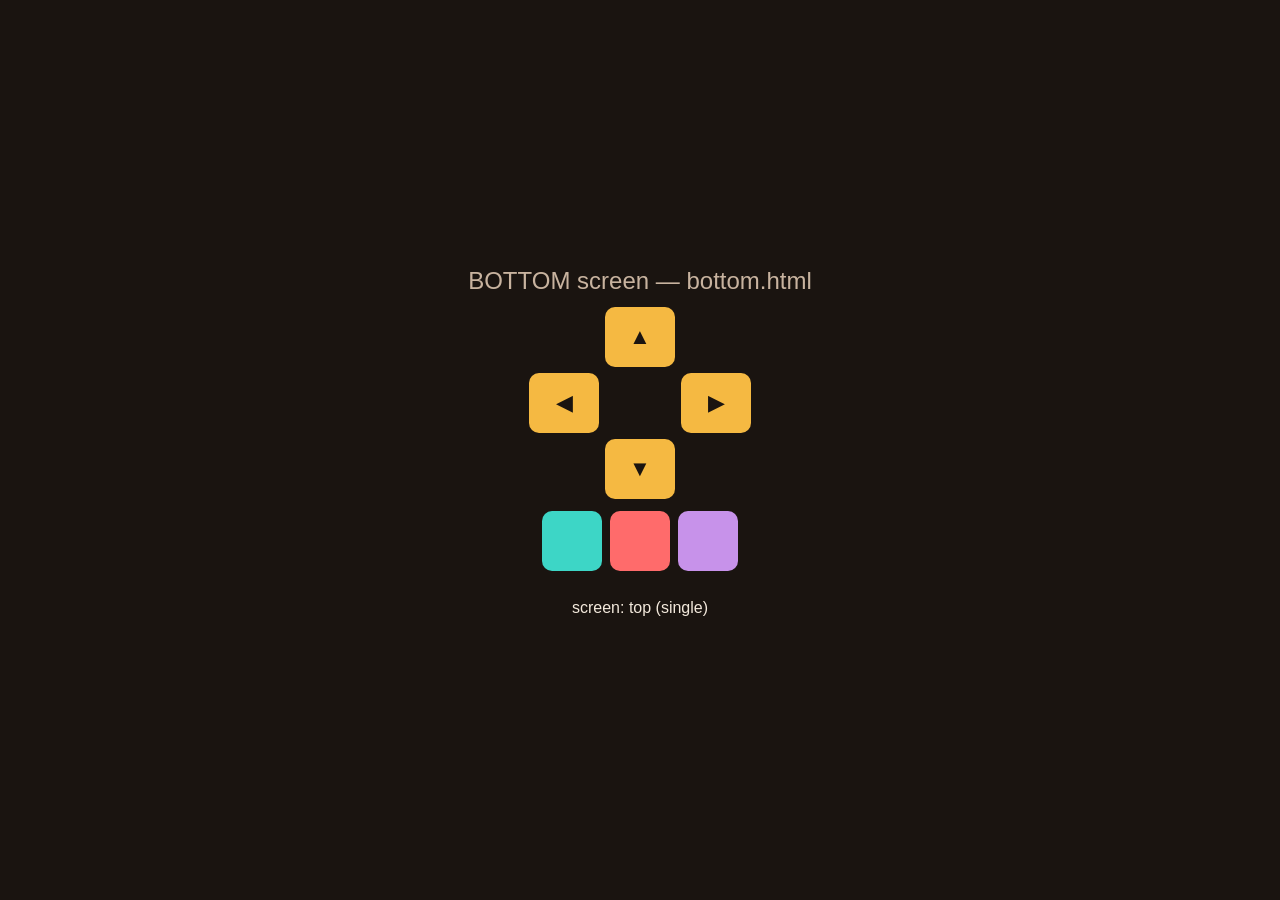
<file: app/src/main/assets/templates/dual/bottom.html>
<!DOCTYPE html>
<html>
<head>
<meta charset="utf-8">
<meta name="viewport" content="width=device-width, initial-scale=1">
<style>
  body { margin: 0; font-family: sans-serif; background: #1a1410; color: #f3e9dc; height: 100vh; display: flex; flex-direction: column; align-items: center; justify-content: center; gap: 12px; user-select: none; }
  h2 { font-weight: 400; color: #c8b39f; margin: 0; }
  .pad { display: grid; grid-template-columns: repeat(3, 70px); gap: 6px; }
  .pad button, .colors button { height: 60px; font-size: 22px; border: 0; border-radius: 10px; background: #f5b942; color: #1a1410; }
  .colors { display: flex; gap: 8px; }
  .colors button { width: 60px; }
</style>
</head>
<body>
  <h2>BOTTOM screen — bottom.html</h2>
  <div class="pad">
    <span></span><button data-dx="0" data-dy="-1">▲</button><span></span>
    <button data-dx="-1" data-dy="0">◀</button><span></span><button data-dx="1" data-dy="0">▶</button>
    <span></span><button data-dx="0" data-dy="1">▼</button><span></span>
  </div>
  <div class="colors">
    <button style="background:#3dd6c6" data-c="#3dd6c6"></button>
    <button style="background:#ff6b6b" data-c="#ff6b6b"></button>
    <button style="background:#c792ea" data-c="#c792ea"></button>
  </div>
  <p id="info">screen: <span id="scr"></span></p>
  <script src="thor.js"></script>
  <script>
    document.getElementById('scr').textContent = Thor.screen() + (Thor.isDual() ? ' (dual)' : ' (single)');
    document.querySelectorAll('.pad button').forEach(b => b.onclick = () => Thor.send({ type: 'move', dx: +b.dataset.dx, dy: +b.dataset.dy }));
    document.querySelectorAll('.colors button').forEach(b => b.onclick = () => Thor.send({ type: 'color', color: b.dataset.c }));
    Thor.on((m) => { console.log('bottom got', m); });
  </script>
</body>
</html>
</file>
<file: app/src/main/assets/templates/blank/style.css>
body { font-family: sans-serif; background: #101418; color: #e6e6e6; padding: 24px; }
button { font-size: 18px; padding: 10px 18px; border-radius: 8px; border: 0; background: #3dd6c6; }
</file>
